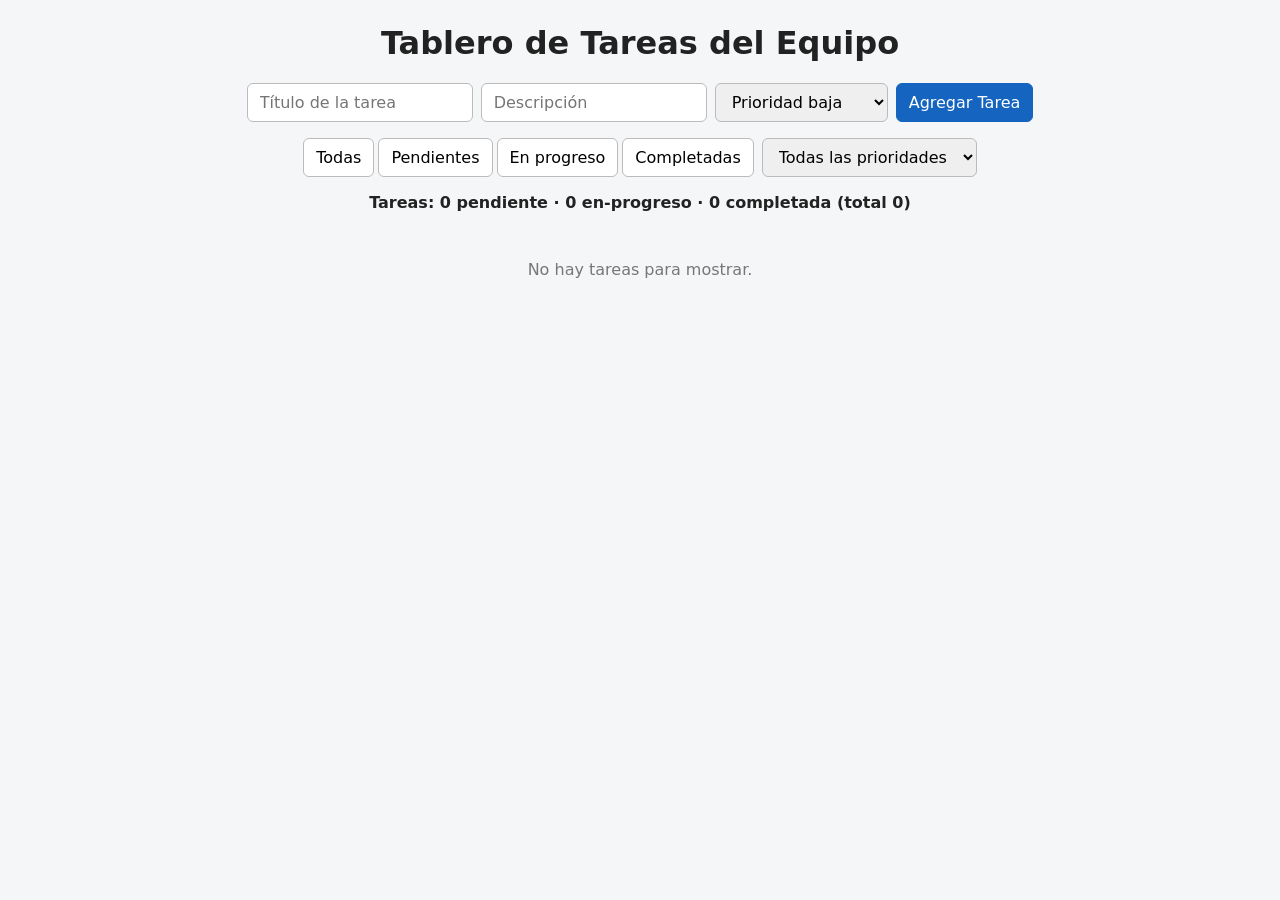
<file: parte-1-tablero-tareas/index.html>
<!DOCTYPE html>
<html lang="es">
<head>
  <meta charset="UTF-8">
  <meta name="viewport" content="width=device-width, initial-scale=1.0">
  <title>Tablero de Tareas — U4</title>
  <link rel="stylesheet" href="styles.css">
</head>
<body>
  <header>
    <h1>Tablero de Tareas del Equipo</h1>
  </header>

  <section id="controles">
    <input type="text" id="input-titulo"      placeholder="Título de la tarea">
    <input type="text" id="input-descripcion" placeholder="Descripción">
    <select id="select-prioridad">
      <option value="baja">Prioridad baja</option>
      <option value="media">Prioridad media</option>
      <option value="alta">Prioridad alta</option>
    </select>
    <button id="btn-agregar">Agregar Tarea</button>
  </section>

  <section id="filtros">
    <div class="filtro-grupo">
      <button class="btn-filtro-estado" data-estado="todas">Todas</button>
      <button class="btn-filtro-estado" data-estado="pendiente">Pendientes</button>
      <button class="btn-filtro-estado" data-estado="en-progreso">En progreso</button>
      <button class="btn-filtro-estado" data-estado="completada">Completadas</button>
    </div>
    <select id="select-filtro-prioridad">
      <option value="todas">Todas las prioridades</option>
      <option value="baja">Solo baja</option>
      <option value="media">Solo media</option>
      <option value="alta">Solo alta</option>
    </select>
  </section>

  <section id="stats"></section>

  <main id="tablero"></main>

  <script src="app.js" defer></script>
</body>
</html>
</file>
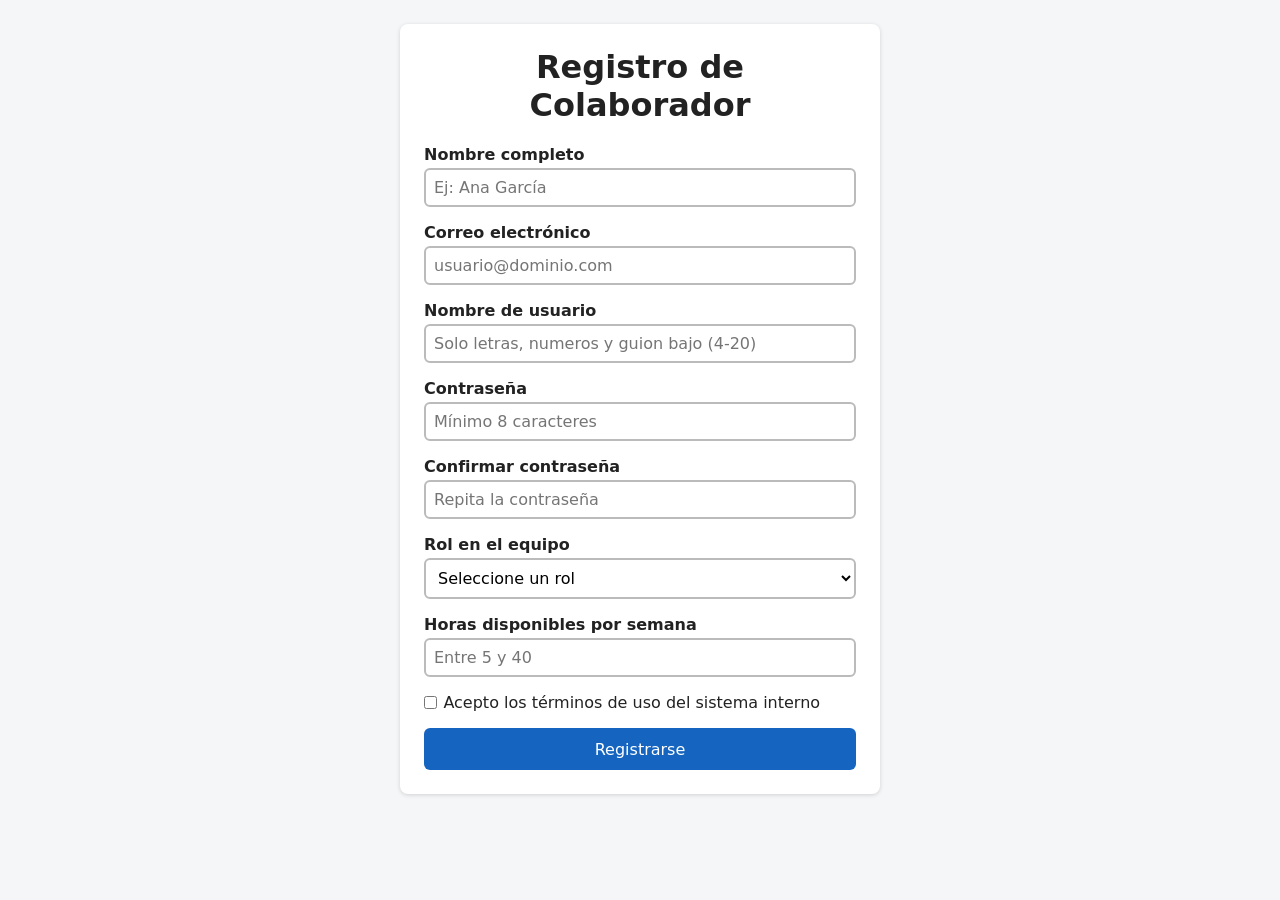
<file: parte-2-formulario-colaborador/index.html>
<!DOCTYPE html>
<html lang="es">
<head>
  <meta charset="UTF-8">
  <meta name="viewport" content="width=device-width, initial-scale=1.0">
  <title>Registro de Colaborador — U4</title>
  <link rel="stylesheet" href="styles.css">
</head>
<body>
  <main class="contenedor">
    <h1>Registro de Colaborador</h1>

    <form id="form-registro" novalidate>

      <div class="campo-grupo">
        <label for="nombre">Nombre completo</label>
        <input id="nombre" type="text" name="nombre"
               required minlength="3" maxlength="60"
               placeholder="Ej: Ana García">
        <span class="msg-error" id="error-nombre"></span>
      </div>

      <div class="campo-grupo">
        <label for="email">Correo electrónico</label>
        <input id="email" type="email" name="email"
               required placeholder="usuario@dominio.com">
        <span class="msg-error" id="error-email"></span>
      </div>

      <div class="campo-grupo">
        <label for="username">Nombre de usuario</label>
        <input id="username" type="text" name="username"
               required pattern="[a-zA-Z0-9_]{4,20}"
               placeholder="Solo letras, numeros y guion bajo (4-20)">
        <span class="msg-error" id="error-username"></span>
      </div>

      <div class="campo-grupo">
        <label for="password">Contraseña</label>
        <input id="password" type="password" name="password"
               required minlength="8"
               placeholder="Mínimo 8 caracteres">
        <span class="msg-error" id="error-password"></span>
      </div>

      <div class="campo-grupo">
        <label for="confirmar">Confirmar contraseña</label>
        <input id="confirmar" type="password" name="confirmar"
               required placeholder="Repita la contraseña">
        <span class="msg-error" id="error-confirmar"></span>
      </div>

      <div class="campo-grupo">
        <label for="rol">Rol en el equipo</label>
        <select id="rol" name="rol" required>
          <option value="">Seleccione un rol</option>
          <option value="desarrollador">Desarrollador</option>
          <option value="disenador">Diseñador</option>
          <option value="tester">Tester</option>
          <option value="lider">Líder de equipo</option>
        </select>
        <span class="msg-error" id="error-rol"></span>
      </div>

      <div class="campo-grupo oculto" id="grupo-equipo">
        <label for="equipo">Equipo a cargo</label>
        <input id="equipo" type="text" name="equipo"
               placeholder="Ej: Backend, QA, Frontend">
        <span class="msg-error" id="error-equipo"></span>
      </div>

      <div class="campo-grupo">
        <label for="horas">Horas disponibles por semana</label>
        <input id="horas" type="number" name="horas"
               required min="5" max="40"
               placeholder="Entre 5 y 40">
        <span class="msg-error" id="error-horas"></span>
      </div>

      <div class="campo-grupo campo-checkbox">
        <label for="terminos">
          <input id="terminos" type="checkbox" name="terminos" required>
          Acepto los términos de uso del sistema interno
        </label>
        <span class="msg-error" id="error-terminos"></span>
      </div>

      <button type="submit" id="btn-registrar">Registrarse</button>

      <div id="mensaje-exito" class="oculto">
        Registro exitoso. Bienvenido al equipo.
      </div>

    </form>
  </main>

  <script src="validacion.js" defer></script>
</body>
</html>
</file>
<file: parte-1-tablero-tareas/styles.css>
/* ─── Base ─────────────────────────────────────────── */
* { box-sizing: border-box; }

body {
  font-family: system-ui, sans-serif;
  background: #f4f6f8;
  color: #222;
  margin: 0;
  padding: 1.5rem;
}

header h1 { text-align: center; margin-top: 0; }

/* ─── Formulario y filtros ─────────────────────────── */
#controles, #filtros {
  display: flex;
  flex-wrap: wrap;
  gap: 0.5rem;
  justify-content: center;
  margin-bottom: 1rem;
}

input, select, button {
  font: inherit;
  padding: 0.5rem 0.75rem;
  border: 1px solid #bbb;
  border-radius: 6px;
}

button { cursor: pointer; background: #fff; }
button:hover { background: #e8eef5; }

#btn-agregar { background: #1565c0; color: #fff; border-color: #1565c0; }
#btn-agregar:hover { background: #0d47a1; }

.filtro-grupo { display: flex; gap: 0.25rem; }

.btn-filtro-estado { transition: background 0.2s, color 0.2s; }

/* Botón de filtro seleccionado (Paso 8) */
.btn-filtro-estado.activo {
  background: #1565c0;
  color: #fff;
  border-color: #1565c0;
}

/* ─── Estadísticas (Paso 6) ────────────────────────── */
#stats {
  text-align: center;
  font-weight: 600;
  margin-bottom: 1rem;
}

/* ─── Tablero y tarjetas (Pasos 4 y 5) ─────────────── */
#tablero {
  display: grid;
  grid-template-columns: repeat(auto-fill, minmax(260px, 1fr));
  gap: 1rem;
}

/* Mensaje cuando no hay tareas que mostrar (tablero vacío o filtro sin resultados) */
#tablero:empty::before {
  content: "No hay tareas para mostrar.";
  grid-column: 1 / -1;
  text-align: center;
  color: #777;
  padding: 2rem;
}

.tarea {
  background: #fff;
  border-radius: 8px;
  padding: 1rem;
  box-shadow: 0 1px 4px rgba(0, 0, 0, 0.15);
  border-left: 6px solid #999;
  border-top: 4px solid transparent;
}

.tarea h3 { margin: 0.5rem 0 0.25rem; }
.tarea p  { margin: 0 0 0.75rem; color: #555; }

/* Borde según prioridad */
.prioridad-alta  { border-left-color: #c62828; }
.prioridad-media { border-left-color: #f57f17; }
.prioridad-baja  { border-left-color: #2e7d32; }

/* Badges */
.badge-prioridad, .badge-estado {
  display: inline-block;
  font-size: 0.75rem;
  padding: 0.15rem 0.5rem;
  border-radius: 999px;
  color: #fff;
  margin-right: 0.25rem;
}
.prioridad-alta  .badge-prioridad { background: #c62828; }
.prioridad-media .badge-prioridad { background: #f57f17; }
.prioridad-baja  .badge-prioridad { background: #2e7d32; }

/* Color según estado (Paso 7) */
.estado-pendiente   .badge-estado { background: #757575; }
.estado-en-progreso .badge-estado { background: #1565c0; }
.estado-completada  .badge-estado { background: #2e7d32; }
.estado-completada h3 { text-decoration: line-through; opacity: 0.7; }

/* Borde superior según estado: cambia al avanzar (pendiente → en progreso → completada) */
.tarea.estado-pendiente   { border-top-color: #9e9e9e; }
.tarea.estado-en-progreso { border-top-color: #1565c0; }
.tarea.estado-completada  { border-top-color: #2e7d32; background: #f1f8e9; }

/* Botones de cada tarjeta */
.acciones-tarea { display: flex; gap: 0.5rem; }
.btn-eliminar { color: #c62828; border-color: #c62828; }
</file>
<file: parte-2-formulario-colaborador/styles.css>
/* ─── Base ─────────────────────────────────────────── */
* { box-sizing: border-box; }

body {
  font-family: system-ui, sans-serif;
  background: #f4f6f8;
  color: #222;
  margin: 0;
  padding: 1.5rem;
}

.contenedor {
  max-width: 480px;
  margin: 0 auto;
  background: #fff;
  padding: 1.5rem;
  border-radius: 8px;
  box-shadow: 0 1px 4px rgba(0, 0, 0, 0.15);
}

h1 {
  margin-top: 0;
  text-align: center;
}

/* ─── Campos ───────────────────────────────────────── */
.campo-grupo { margin-bottom: 1rem; }

label {
  display: block;
  font-weight: 600;
  margin-bottom: 0.25rem;
}

input[type="text"],
input[type="email"],
input[type="password"],
input[type="number"],
select {
  width: 100%;
  font: inherit;
  padding: 0.5rem;
  border: 2px solid #bbb;
  border-radius: 6px;
  background: #fff;
}

input:focus,
select:focus {
  outline: 2px solid #90caf9;
  outline-offset: 1px;
}

/* ─── Retroalimentación visual (mostrarError / limpiarError) ─── */
/* Especificidad (0,2,0) > (0,1,1) de input[type="text"], así que el color
   de validación gana sin necesidad de !important */
.campo-grupo .valido   { border-color: #2e7d32; }
.campo-grupo .invalido { border-color: #c62828; }

/* Mensajes de error: ocultos hasta que el JS agrega .visible */
.msg-error {
  display: none;
  color: #c62828;
  font-size: 0.85rem;
  margin-top: 0.25rem;
}
.msg-error.visible { display: block; }

/* ─── Checkbox de términos ─────────────────────────── */
.campo-checkbox label {
  font-weight: 400;
  display: flex;
  align-items: center;
  gap: 0.4rem;
}
.campo-checkbox input[type="checkbox"] {
  width: auto;
  margin: 0;
}
/* El borde del checkbox no cambia de color, así que se resalta la etiqueta */
.campo-checkbox:has(.invalido) label { color: #c62828; }

/* ─── Campo condicional y mensaje de éxito ─────────── */
.oculto { display: none; }

#mensaje-exito {
  margin-top: 1rem;
  padding: 0.75rem;
  background: #e8f5e9;
  color: #2e7d32;
  border-radius: 6px;
  text-align: center;
}
#mensaje-exito.visible { display: block; }

/* ─── Indicador de fortaleza (Paso 10) ─────────────── */
#fortaleza {
  display: block;
  font-size: 0.85rem;
  margin-top: 0.25rem;
}

/* ─── Botón de envío ───────────────────────────────── */
button[type="submit"] {
  width: 100%;
  padding: 0.7rem;
  font: inherit;
  background: #1565c0;
  color: #fff;
  border: none;
  border-radius: 6px;
  cursor: pointer;
}
button[type="submit"]:hover { background: #0d47a1; }
</file>
